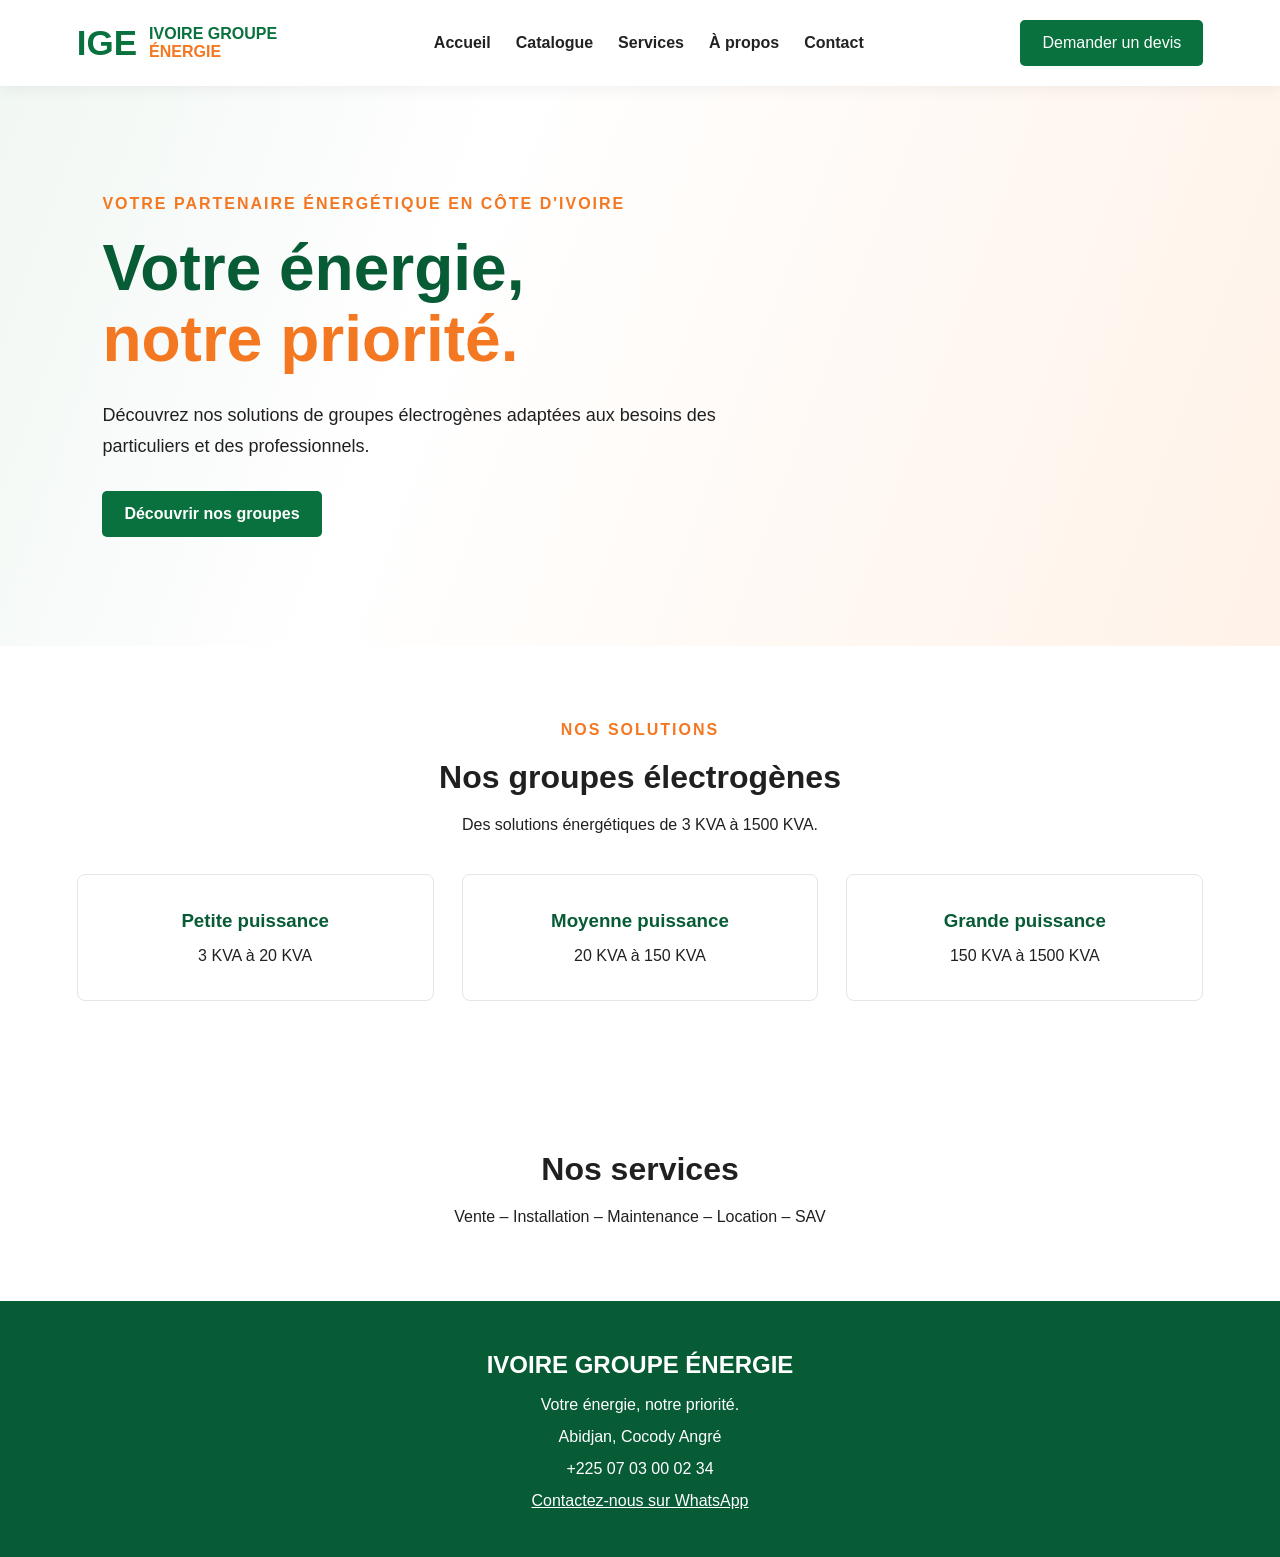
<file: index.html>
<!DOCTYPE html>
<html lang="fr">
<head>
    <meta charset="UTF-8">
    <meta name="viewport" content="width=device-width, initial-scale=1.0">
    <title>votre partenaire énergétique en Côte d'Ivoire | Groupes électrogènes</title>
    <link rel="icon" href="logoiv/logoiv.png" type="image/x-icon"/>
    <link rel="stylesheet" href="CSS/style.css">
</head>

<body>

<header>
    <div class="logo">
        <span>IGE</span>
        <div>
            <h2>IVOIRE GROUPE</h2>
            <h2>ÉNERGIE</h2>
        </div>
    </div>

    <nav>
        <a href="index.html">Accueil</a>
        <a href="catalogue.html">Catalogue</a>
        <a href="services.html">Services</a>
        <a href="apropos.html">À propos</a>
        <a href="contact.html">Contact</a>
    </nav>

    <a class="contact-btn" href="https://wa.me/2250703000234">
        Demander un devis
    </a>
</header>

<section class="hero">
    <div class="hero-content">
        <p class="subtitle">VOTRE PARTENAIRE ÉNERGÉTIQUE EN CÔTE D'IVOIRE</p>

        <h1>
            Votre énergie,<br>
            <span>notre priorité.</span>
        </h1>

        <p class="description">
            Découvrez nos solutions de groupes électrogènes
            adaptées aux besoins des particuliers et des professionnels.
        </p>

        <a href="catalogue.html" class="main-btn">
            Découvrir nos groupes
        </a>
    </div>
</section>

<section class="catalogue">
    <p class="subtitle">NOS SOLUTIONS</p>
    <h2>Nos groupes électrogènes</h2>

    <p>Des solutions énergétiques de 3 KVA à 1500 KVA.</p>

    <div class="products">
        <div class="product">
            <h3>Petite puissance</h3>
            <p>3 KVA à 20 KVA</p>
        </div>

        <div class="product">
            <h3>Moyenne puissance</h3>
            <p>20 KVA à 150 KVA</p>
        </div>

        <div class="product">
            <h3>Grande puissance</h3>
            <p>150 KVA à 1500 KVA</p>
        </div>
    </div>
</section>

<section class="services">
    <h2>Nos services</h2>
    <p>Vente – Installation – Maintenance – Location – SAV</p>
</section>

<footer>
    <h2>IVOIRE GROUPE ÉNERGIE</h2>
    <p>Votre énergie, notre priorité.</p>
    <p>Abidjan, Cocody Angré</p>
    <p>+225 07 03 00 02 34</p>
    <a href="https://wa.me/2250703000234">Contactez-nous sur WhatsApp</a>
</footer>

<script src="JS/script.js"></script>
</body>
</html>
</file>
<file: CSS/style.css>
* {
    margin: 0;
    padding: 0;
    box-sizing: border-box;
}

body {
    font-family: Arial, sans-serif;
    color: #202020;
    background: #ffffff;
}

header {
    display: flex;
    justify-content: space-between;
    align-items: center;
    padding: 20px 6%;
    background: #ffffff;
    box-shadow: 0 3px 15px rgba(0,0,0,0.06);
    position: sticky;
    top: 0;
    z-index: 1000;
}

.logo {
    display: flex;
    align-items: center;
    gap: 12px;
}

.logo span {
    color: #08713D;
    font-size: 35px;
    font-weight: 900;
}

.logo h2:first-child {
    color: #08713D;
    font-size: 16px;
}

.logo h2:last-child {
    color: #F47721;
    font-size: 16px;
}

nav {
    display: flex;
    gap: 25px;
}

nav a {
    text-decoration: none;
    color: #222222;
    font-weight: bold;
    transition: 0.3s ease;
}

nav a:hover {
    color: #989491;
}
.contact-btn, .main-btn {
    background: #08713D;
    color: white;
    text-decoration: none;
    padding: 14px 22px;
    border-radius: 5px;
}


.hero {
    min-height: 560px;
    padding: 100px 8%;
    display: flex;
    align-items: center;
    position: relative;
    overflow: hidden;
    background: linear-gradient(
        110deg,
        #f1f7f3 0%,
        #ffffff 35%,
        #fff2e8 100%
    );
}



.hero-content {
    max-width: 700px;
    position: relative;
    z-index: 2;
}


.subtitle {
    color: #F47721;
    font-weight: bold;
    letter-spacing: 2px;
    margin-bottom: 20px;
}


.hero h1 {
    font-size: 64px;
    line-height: 1.12;
    color: #075B35;
    font-weight: 800;
    margin-bottom: 24px;
}

.hero h1 span {
    color: #F47721;
}


.description {
    font-size: 18px;
    line-height: 1.7;
    margin-bottom: 30px;
}

.catalogue, .services {
    text-align: center;
    padding: 75px 6%;
}

.catalogue h2, .services h2 {
    font-size: 32px;
    margin-bottom: 20px;
}

.products {
    display: flex;
    gap: 25px;
    justify-content: center;
    margin-top: 40px;
}

.product {
    padding: 35px 20px;
    flex: 1;
    border: 1px solid #e5e5e5;
    border-radius: 8px;
}

.product h3 {
    color: #075B35;
    margin-bottom: 15px;
}

footer {
    background: #075B35;
    color: white;
    text-align: center;
    padding: 40px 20px;
    line-height: 2;
}

footer a {
    color: white;
}

@media (max-width: 768px) {
    header {
        flex-direction: column;
        gap: 20px;
    }

    nav {
        flex-wrap: wrap;
        justify-content: center;
    }

    .hero {
        padding: 65px 7%;
    }

    .hero h1 {
        font-size: 40px;
    }

    .products {
        flex-direction: column;
    }
}


/* PAGE CATALOGUE */

.catalogue-hero {
    background: #f5f8f5;
    text-align: center;
    padding: 90px 20px;
}

.catalogue-hero h1 {
    color: #075B35;
    font-size: 42px;
    margin-bottom: 20px;
}

.catalogue-hero p:last-child {
    font-size: 17px;
    color: #555;
}

.catalogue-section {
    padding: 70px 6%;
}

.catalogue-heading {
    text-align: center;
    margin-bottom: 45px;
}

.catalogue-heading h2 {
    color: #075B35;
    font-size: 32px;
    margin-bottom: 12px;
}

.products {
    display: grid;
    grid-template-columns: repeat(3, 1fr);
    gap: 28px;
}

.product-card {
    background: #ffffff;
    border: 1px solid #e8e8e8;
    border-radius: 10px;
    overflow: hidden;
    transition: 0.3s;
}

.product-card:hover {
    transform: translateY(-6px);
    box-shadow: 0 10px 30px rgba(0,0,0,0.10);
}

.product-card img {
    width: 100%;
    height: 230px;
    object-fit: cover;
    background: #f5f5f5;
}

.product-info {
    padding: 25px;
}

.product-category {
    color: #F47721;
    font-size: 12px;
    font-weight: bold;
    letter-spacing: 1px;
    margin-bottom: 12px;
}

.product-info h3 {
    color: #075B35;
    font-size: 20px;
    margin-bottom: 12px;
}

.product-info p {
    line-height: 1.6;
    margin-bottom: 20px;
}

.product-btn {
    display: inline-block;
    background: #075B35;
    color: white;
    text-decoration: none;
    padding: 13px 18px;
    border-radius: 5px;
    font-weight: bold;
}

.product-btn:hover {
    background: #F47721;
}

.catalogue-more {
    margin-top: 70px;
    padding: 45px 20px;
    background: #f5f8f5;
    text-align: center;
    border-radius: 10px;
}

.catalogue-more h2 {
    color: #075B35;
    margin-bottom: 15px;
}

.catalogue-more p {
    margin-bottom: 25px;
}

@media (max-width: 768px) {
    .products {
        grid-template-columns: 1fr;
    }

    .catalogue-hero h1 {
        font-size: 32px;
    }

    .catalogue-section {
        padding: 45px 5%;
    }
}


/* PAGE SERVICES */

.services-hero {
    background: #f5f8f5;
    text-align: center;
    padding: 95px 8%;
}

.services-hero h1 {
    color: #075B35;
    font-size: 43px;
    max-width: 850px;
    margin: 0 auto 20px;
}

.services-hero p:last-child {
    max-width: 700px;
    margin: auto;
    line-height: 1.8;
    color: #555;
}

.services-list {
    padding: 80px 6%;
}

.services-heading {
    text-align: center;
    margin-bottom: 45px;
}

.services-heading h2 {
    font-size: 32px;
    color: #075B35;
}

.service-grid {
    display: grid;
    grid-template-columns: repeat(2, 1fr);
    gap: 30px;
}

.service-card {
    background: white;
    border: 1px solid #e8e8e8;
    border-radius: 10px;
    overflow: hidden;
    transition: 0.3s;
}

.service-card:hover {
    transform: translateY(-5px);
    box-shadow: 0 10px 25px rgba(0,0,0,0.08);
}

.service-card img {
    width: 100%;
    height: 260px;
    object-fit: cover;
    display: block;
}

.service-content {
    padding: 28px;
}

.service-content span {
    color: #F47721;
    font-size: 14px;
    font-weight: bold;
}

.service-content h3 {
    color: #075B35;
    font-size: 22px;
    margin: 12px 0;
}

.service-content p {
    color: #555;
    line-height: 1.7;
    margin-bottom: 22px;
}

.service-content a {
    color: #08713D;
    font-weight: bold;
    text-decoration: none;
}

.service-content a:hover {
    color: #F47721;
}

.service-banner {
    background: #075B35;
    color: white;
    padding: 65px 8%;
    text-align: center;
}

.service-banner h2 {
    font-size: 34px;
    margin-bottom: 18px;
}

.service-banner p:not(.subtitle) {
    line-height: 1.8;
    margin-bottom: 25px;
}

.service-banner a {
    display: inline-block;
    background: #F47721;
    color: white;
    padding: 14px 28px;
    text-decoration: none;
    border-radius: 5px;
    font-weight: bold;
}

@media (max-width: 768px) {
    .services-hero h1 {
        font-size: 32px;
    }

    .service-grid {
        grid-template-columns: 1fr;
    }

    .service-card img {
        height: 220px;
    }

    .service-banner h2 {
        font-size: 27px;
    }
}


/* PAGE A PROPOS */

.about-hero {
    text-align: center;
    padding: 90px 20px;
    background: #f5f8f5;
}

.about-hero h1 {
    color: #075B35;
    font-size: 42px;
    margin-bottom: 18px;
}

.about-hero p:last-child {
    color: #555;
    line-height: 1.8;
}

.about-presentation {
    display: grid;
    grid-template-columns: 1fr 1fr;
    align-items: center;
    gap: 55px;
    padding: 85px 8%;
}

.about-image img {
    width: 100%;
    height: 420px;
    object-fit: cover;
    border-radius: 10px;
}

.about-text h2 {
    color: #075B35;
    font-size: 32px;
    line-height: 1.3;
    margin-bottom: 22px;
}

.about-text p:not(.subtitle) {
    color: #555;
    line-height: 1.8;
    margin-bottom: 15px;
}

.about-values {
    display: grid;
    grid-template-columns: repeat(3, 1fr);
    gap: 25px;
    padding: 65px 6%;
    background: #f5f8f5;
}

.value-card {
    background: white;
    padding: 35px 28px;
    border-radius: 8px;
    border-bottom: 3px solid #F47721;
}

.value-card h3 {
    color: #075B35;
    font-size: 22px;
    margin-bottom: 18px;
}

.value-card p {
    color: #555;
    line-height: 1.8;
}

.about-zone {
    text-align: center;
    padding: 85px 8%;
}

.about-zone h2 {
    color: #075B35;
    font-size: 32px;
    margin-bottom: 20px;
}

.about-zone p:not(.subtitle) {
    max-width: 750px;
    margin: 0 auto 30px;
    color: #555;
    line-height: 1.8;
}

@media (max-width: 768px) {

    .about-hero h1 {
        font-size: 32px;
    }

    .about-presentation {
        grid-template-columns: 1fr;
        padding: 50px 6%;
        gap: 30px;
    }

    .about-image img {
        height: 280px;
    }

    .about-text h2 {
        font-size: 27px;
    }

    .about-values {
        grid-template-columns: 1fr;
        padding: 45px 6%;
    }
}


/* PAGE CONTACT */

.contact-hero {
    background: #075B35;
    color: white;
    padding: 80px 8%;
    text-align: center;
}

.contact-hero p {
    color: #F47721;
    font-weight: bold;
    letter-spacing: 2px;
}

.contact-hero h1 {
    font-size: 38px;
    margin: 15px 0;
}

.contact-hero span {
    display: block;
    max-width: 650px;
    margin: auto;
    line-height: 1.7;
}

.contact-section {
    display: grid;
    grid-template-columns: 1fr 1.2fr;
    gap: 50px;
    padding: 70px 8%;
}

.contact-info h2,
.contact-form h2 {
    color: #075B35;
    margin-bottom: 20px;
}

.contact-item {
    margin-top: 30px;
}

.contact-item h3 {
    color: #F47721;
    margin-bottom: 8px;
}

.contact-form {
    background: #f7f8f7;
    padding: 30px;
    border-radius: 10px;
}

.contact-form form {
    display: flex;
    flex-direction: column;
    gap: 15px;
}

.contact-form input,
.contact-form select,
.contact-form textarea {
    width: 100%;
    padding: 14px;
    border: 1px solid #ddd;
    border-radius: 5px;
    font-size: 15px;
    background: white;
}

.contact-form textarea {
    min-height: 130px;
    resize: vertical;
}

.contact-form button {
    background: #F47721;
    color: white;
    border: none;
    padding: 15px;
    border-radius: 5px;
    font-size: 15px;
    font-weight: bold;
    cursor: pointer;
}

.contact-form button:hover {
    background: #075B35;
}

@media (max-width: 768px) {
    .contact-section {
        grid-template-columns: 1fr;
        padding: 45px 6%;
    }

    .contact-hero h1 {
        font-size: 29px;
    }
}

.main-btn {
    display: inline-block;
    font-weight: bold;
    transition: 0.3s ease;
}

.main-btn:hover {
    background: #F47721;
    transform: translateY(-3px);
}
</file>
